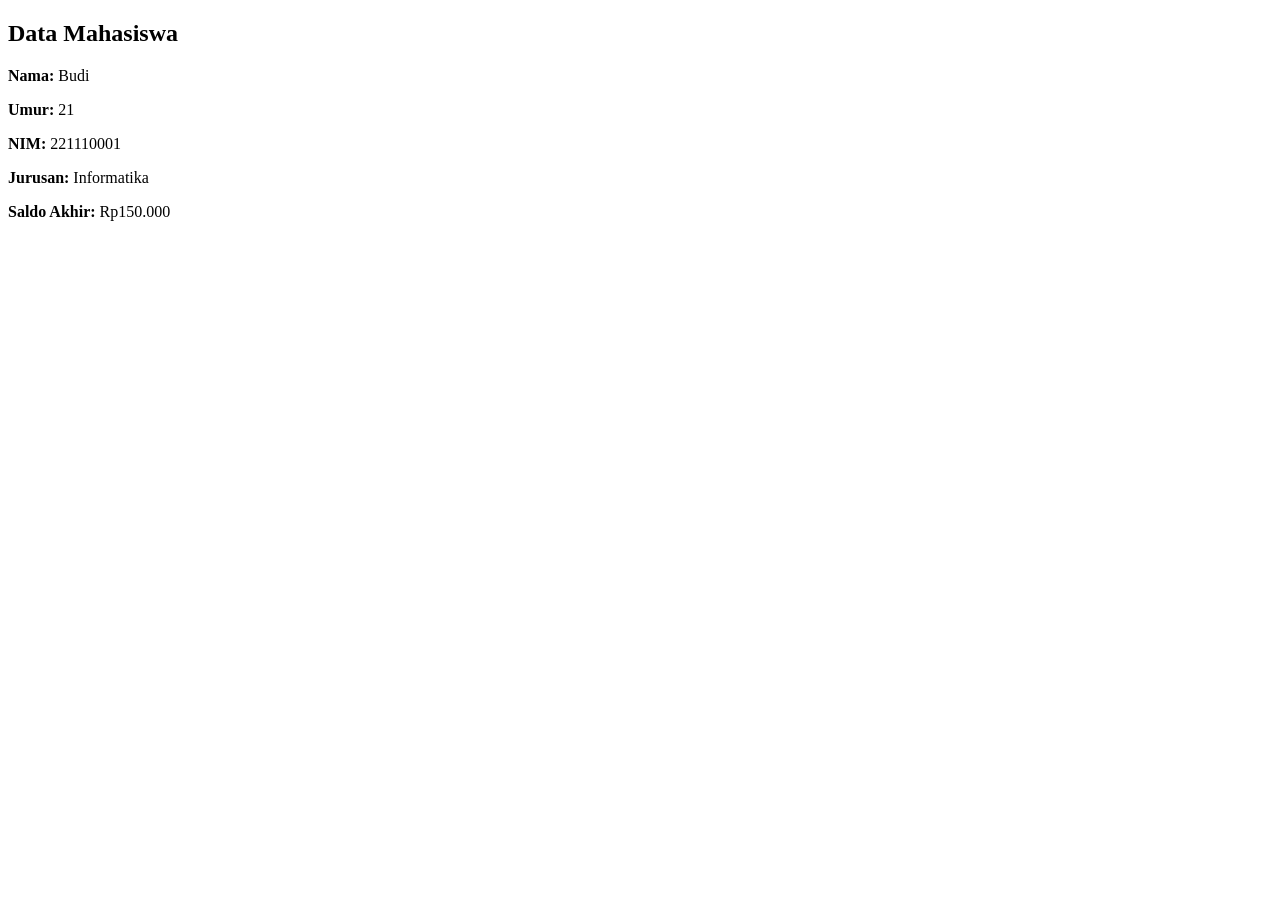
<file: P9/index.html>
<!DOCTYPE html>
<html lang="en">
<head>
    <meta charset="UTF-8">
    <meta name="viewport" content="width=device-width, initial-scale=1">
    <title>Mahasiswa</title>
</head>
<body>
    <div id="output"></div>
    <script type="module" src="app.js"></script>
</body>
</html>
</file>
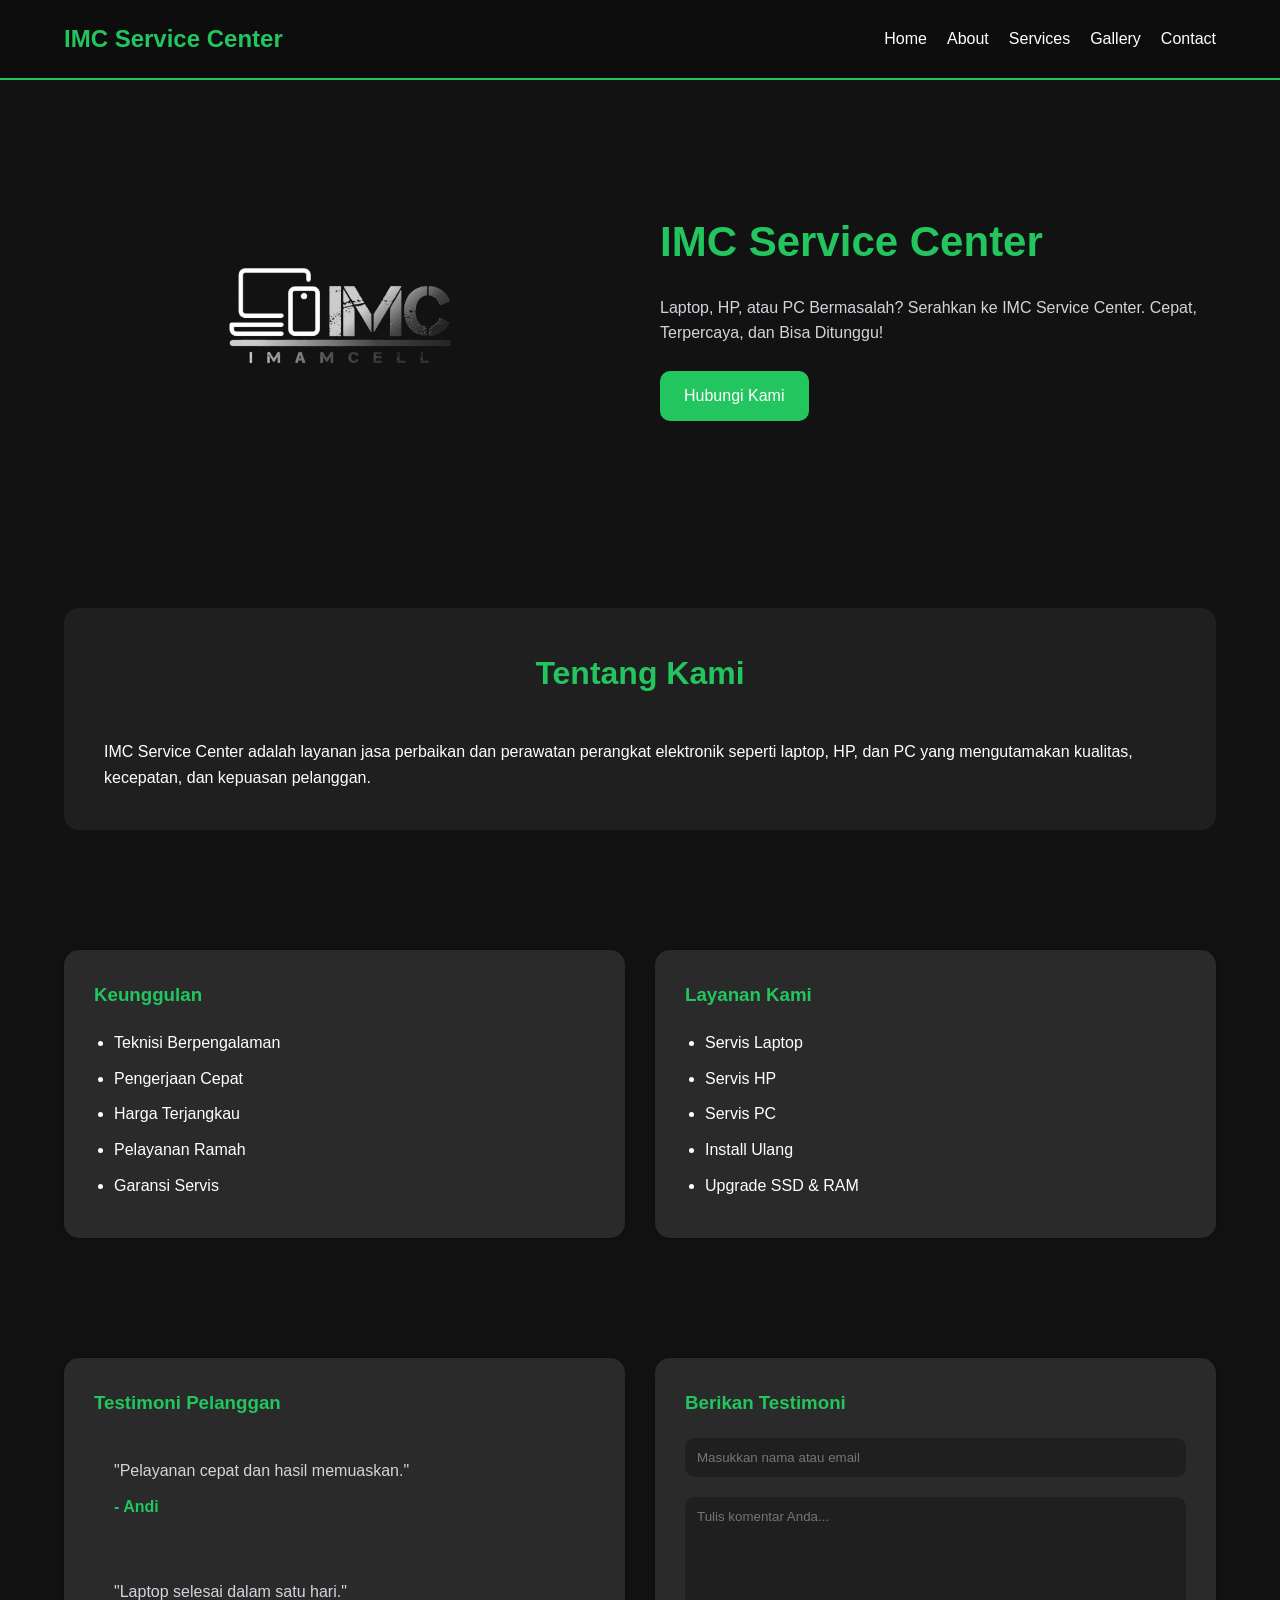
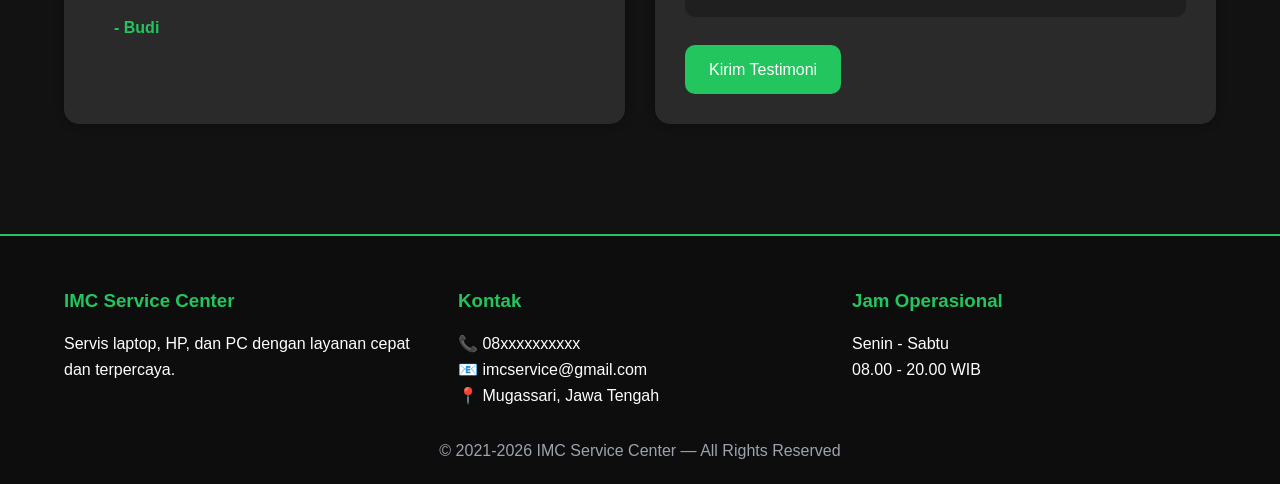
<file: P8_UTS/IMC_Service_Center/index.html>
<!DOCTYPE html>
<html lang="id">
<head>
    <meta charset="UTF-8">
    <meta name="viewport" content="width=device-width, initial-scale=1.0">

    <title>IMC Service Center</title>

    <!-- HUBUNGKAN CSS -->
    <link rel="stylesheet" href="style.css">
</head>

<body>

    <!-- NAVBAR -->
    <nav>
        <div class="container navbar">

            <div class="logo">
                IMC Service Center
            </div>

            <div class="menu">
                <a href="index.html">Home</a>
                <a href="about.html">About</a>
                <a href="services.html">Services</a>
                <a href="gallery.html">Gallery</a>
                <a href="contact.html">Contact</a>
            </div>

        </div>
    </nav>

    <!-- HERO -->
    <section class="hero">

        <div class="container hero-content">

            <div class="hero-image">
                <img src="Assets/logo.png" alt="Logo IMC">
            </div>

            <div class="hero-text">

                <h1>IMC Service Center</h1>

                <p>
                    Laptop, HP, atau PC Bermasalah?
                    Serahkan ke IMC Service Center.
                    Cepat, Terpercaya, dan Bisa Ditunggu!
                </p>

                <a href="contact.html" class="btn">
                    Hubungi Kami
                </a>

            </div>

        </div>

    </section>

    <!-- ABOUT -->
    <section>

        <div class="container about">

            <h2 class="section-title">
                Tentang Kami
            </h2>

            <p>
                IMC Service Center adalah layanan jasa perbaikan dan
                perawatan perangkat elektronik seperti laptop, HP,
                dan PC yang mengutamakan kualitas, kecepatan,
                dan kepuasan pelanggan.
            </p>

        </div>

    </section>

    <!-- KEUNGGULAN & LAYANAN -->
    <section>

        <div class="container grid-2">

            <!-- KEUNGGULAN -->
            <div class="card">

                <h3>Keunggulan</h3>

                <ul>
                    <li>Teknisi Berpengalaman</li>
                    <li>Pengerjaan Cepat</li>
                    <li>Harga Terjangkau</li>
                    <li>Pelayanan Ramah</li>
                    <li>Garansi Servis</li>
                </ul>

            </div>

            <!-- LAYANAN -->
            <div class="card">

                <h3>Layanan Kami</h3>

                <ul>
                    <li>Servis Laptop</li>
                    <li>Servis HP</li>
                    <li>Servis PC</li>
                    <li>Install Ulang</li>
                    <li>Upgrade SSD & RAM</li>
                </ul>

            </div>

        </div>

    </section>

    <!-- TESTIMONI -->
    <section>

        <div class="container grid-2">

            <!-- TESTIMONI -->
            <div class="card">

                <h3>Testimoni Pelanggan</h3>

                <div class="testimonial-box">
                    <p>"Pelayanan cepat dan hasil memuaskan."</p>
                    <h4>- Andi</h4>
                </div>

                <div class="testimonial-box">
                    <p>"Laptop selesai dalam satu hari."</p>
                    <h4>- Budi</h4>
                </div>

            </div>

            <!-- FORM -->
            <div class="card">

                <h3>Berikan Testimoni</h3>

                <div class="form-group">
                    <input type="text" placeholder="Masukkan nama atau email">
                </div>

                <div class="form-group">
                    <textarea placeholder="Tulis komentar Anda..."></textarea>
                </div>

                <a href="#" class="btn">
                    Kirim Testimoni
                </a>

            </div>

        </div>

    </section>

    <!-- FOOTER -->
    <footer>

        <div class="container footer-grid">

            <!-- FOOTER 1 -->
            <div class="footer-box">

                <h3>IMC Service Center</h3>

                <p>
                    Servis laptop, HP, dan PC dengan layanan cepat
                    dan terpercaya.
                </p>

            </div>

            <!-- FOOTER 2 -->
            <div class="footer-box">

                <h3>Kontak</h3>

                <p>📞 08xxxxxxxxxx</p>
                <p>📧 imcservice@gmail.com</p>
                <p>📍 Mugassari, Jawa Tengah</p>

            </div>

            <!-- FOOTER 3 -->
            <div class="footer-box">

                <h3>Jam Operasional</h3>

                <p>Senin - Sabtu</p>
                <p>08.00 - 20.00 WIB</p>

            </div>

        </div>

        <!-- COPYRIGHT -->
        <div class="copyright">
            © 2021-2026 IMC Service Center — All Rights Reserved
        </div>

    </footer>

</body>
</html>
</file>
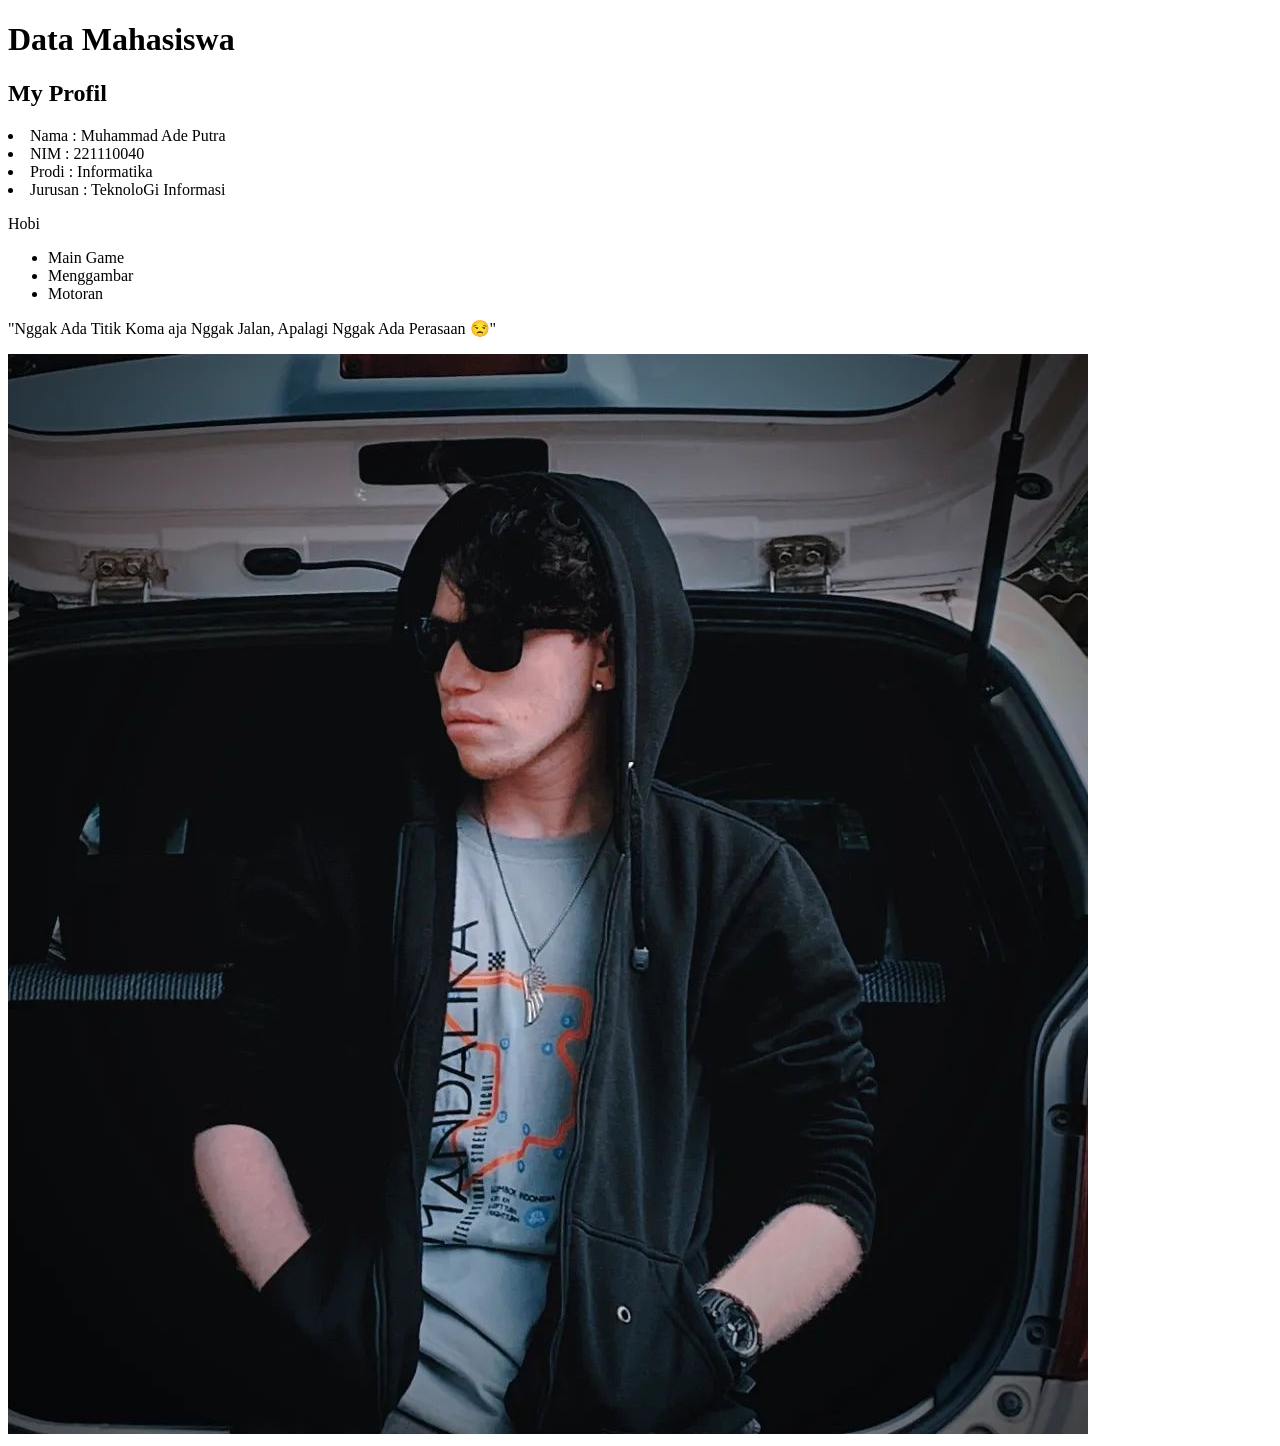
<file: P01/2.html>
<!DOCTYPE html>
<html lang="en">
<head>
    <meta charset="UTF-8">
    <meta name="viewport" content="width=device-width, initial-scale=1">
    <title>Documents</title>
</head>
   <body>
       <h1>Data Mahasiswa</h1>
       <h2>My Profil</h2>
        <li>Nama     :   Muhammad Ade Putra</li>
        <li>NIM      :   221110040</li>
        <li>Prodi    :   Informatika</li>
        <li>Jurusan  :   TeknoloGi Informasi</li>
        <P>Hobi</P>
        <ul>
            <li>Main Game</li>
            <li>Menggambar</li>
            <li>Motoran</li>
        </ul> 
            <div>
                <p>"Nggak Ada Titik Koma aja Nggak Jalan, Apalagi Nggak Ada Perasaan 😒"</p>
                <img src="43fe8c46-b518-4d30-8953-7179e61baa07.jpg" alt="Deskripsi foto">
            </div>
   </body>  
</html>
</file>
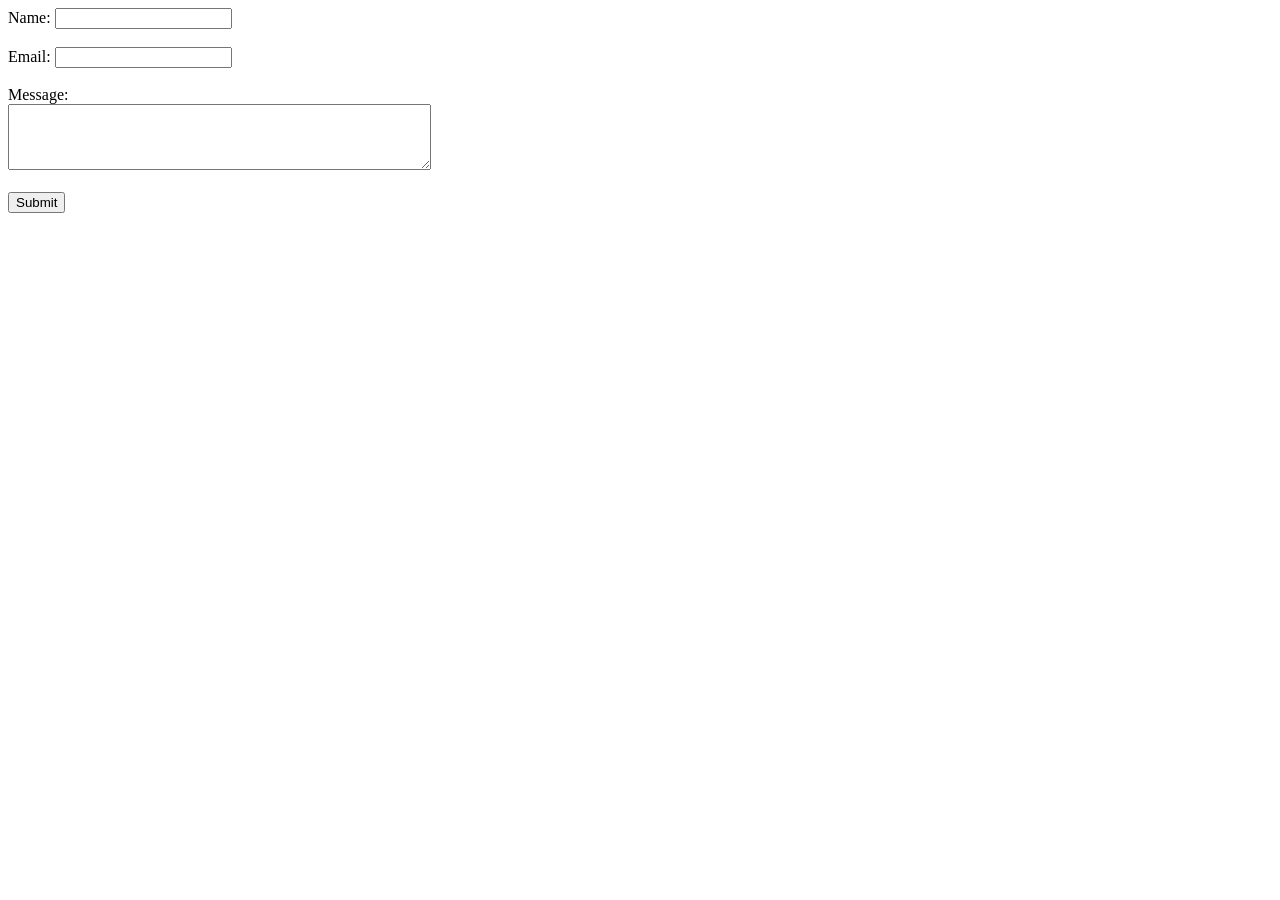
<file: P2/Coba_3.html>
<!DOCTYPE html>
<html lang="en">
<head>
    <meta charset="UTF-8">
    <meta name="viewport" content="width=device-width, initial-scale=1">
    <title>Navbar Dan Layout</title>
</head>
<body>
   <form action="/submit" method="post">
       <label for="name">Name:</label>
       <input type="text" id="name" name="name" required><br><br>
      
       <label for="email">Email:</label>
       <input type="email" id="email" name="email" required><br><br>
      
       <label for="message">Message:</label><br>
       <textarea id="message" name="message" rows="4" cols="50" required></textarea><br><br>
      
       <input type="submit" value="Submit">
   </form>
</body>

</html>
</file>
<file: P8_UTS/IMC_Service_Center/style.css>
* {
    margin: 0;
    padding: 0;
    box-sizing: border-box;
    font-family: Arial, sans-serif;
}

body {
    background-color: #121212;
    color: #ffffff;
    line-height: 1.6;
}

a {
    text-decoration: none;
    color: white;
}

.container {
    width: 90%;
    margin: auto;
}

/* NAVBAR */
nav {
    background-color: #0d0d0d;
    padding: 20px 0;
    border-bottom: 2px solid #22C55E;
}

.navbar {
    display: flex;
    justify-content: space-between;
    align-items: center;
}

.logo {
    color: #22C55E;
    font-size: 24px;
    font-weight: bold;
}

.menu {
    display: flex;
    gap: 20px;
}

.menu a:hover {
    color: #22C55E;
    transition: 0.3s;
}

/* HERO SECTION */
.hero {
    padding: 80px 0;
}

.hero-content {
    display: flex;
    align-items: center;
    justify-content: space-between;
    gap: 40px;
    flex-wrap: wrap;
}

.hero-image {
    flex: 1;
    text-align: center;
}

.hero-image img {
    width: 300px;
    max-width: 100%;
}

.hero-text {
    flex: 1;
}

.hero-text h1 {
    font-size: 42px;
    margin-bottom: 20px;
    color: #22C55E;
}

.hero-text p {
    margin-bottom: 25px;
    color: #d1d5db;
}

.btn {
    display: inline-block;
    background-color: #22C55E;
    color: white;
    padding: 12px 24px;
    border-radius: 10px;
    transition: 0.3s;
}

.btn:hover {
    background-color: #16A34A;
}

/* SECTION */
section {
    padding: 60px 0;
}

.section-title {
    text-align: center;
    margin-bottom: 40px;
    color: #22C55E;
    font-size: 32px;
}

/* ABOUT */
.about {
    background-color: #1f1f1f;
    border-radius: 15px;
    padding: 40px;
}

/* SERVICES & ADVANTAGES */
.grid-2 {
    display: flex;
    gap: 30px;
    flex-wrap: wrap;
}

.card {
    flex: 1;
    min-width: 280px;
    background-color: #2a2a2a;
    padding: 30px;
    border-radius: 15px;
    box-shadow: 0 0 10px rgba(0,0,0,0.3);
}

.card h3 {
    color: #22C55E;
    margin-bottom: 20px;
}

.card ul {
    padding-left: 20px;
}

.card li {
    margin-bottom: 10px;
}

/* TESTIMONIAL */
.testimonial-box {
    background-color: #2a2a2a;
    padding: 20px;
    border-radius: 10px;
    margin-bottom: 20px;
}

.testimonial-box p {
    color: #d1d5db;
}

.testimonial-box h4 {
    margin-top: 10px;
    color: #22C55E;
}

/* FORM */
.form-group {
    margin-bottom: 20px;
}

input,
textarea {
    width: 100%;
    padding: 12px;
    border: none;
    border-radius: 10px;
    background-color: #1f1f1f;
    color: white;
}

textarea {
    height: 120px;
    resize: none;
}

/* FOOTER */
footer {
    background-color: #0d0d0d;
    padding: 50px 0 20px;
    margin-top: 50px;
    border-top: 2px solid #22C55E;
}

.footer-grid {
    display: flex;
    gap: 30px;
    flex-wrap: wrap;
}

.footer-box {
    flex: 1;
    min-width: 250px;
}

.footer-box h3 {
    color: #22C55E;
    margin-bottom: 15px;
}

.copyright {
    text-align: center;
    margin-top: 30px;
    color: #9ca3af;
}

/* RESPONSIVE */
@media (max-width: 768px) {

    .navbar {
        flex-direction: column;
        gap: 15px;
    }

    .menu {
        flex-wrap: wrap;
        justify-content: center;
    }

    .hero-text h1 {
        font-size: 32px;
    }
}
</file>
